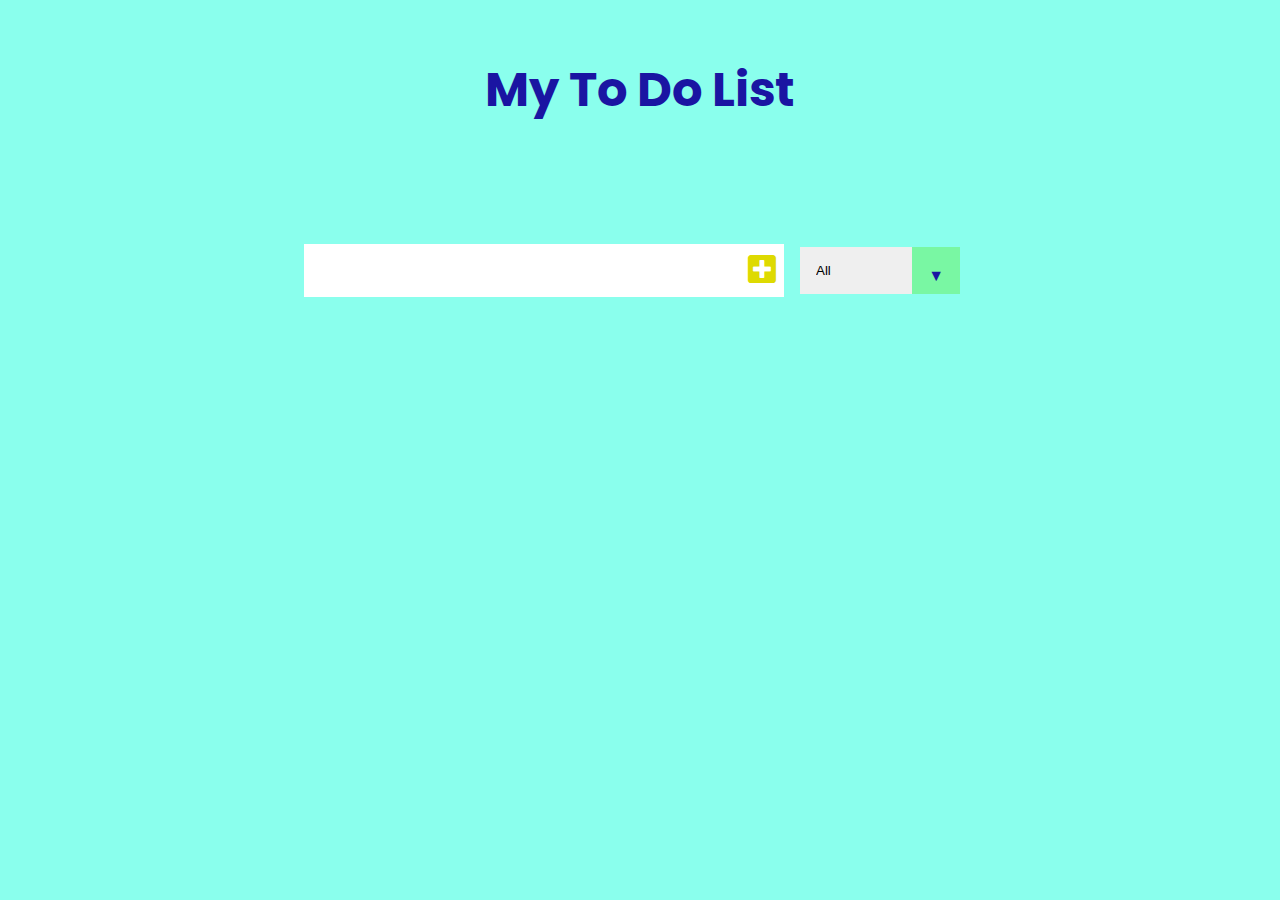
<file: TASK-1/index.html>
<!DOCTYPE html>
<html lang="en">

<head>
    <meta charset="UTF-8" />
    <meta http-equiv="X-UA-Compatible" content="IE=edge" />
    <meta name="viewport" content="width=device-width, initial-scale=1.0" />
    <link rel="preconnect" href="https://fonts.googleapis.com" />
    <link rel="preconnect" href="https://fonts.gstatic.com" crossorigin />
    <link href="https://fonts.googleapis.com/css2?family=Poppins:wght@200&display=swap" rel="stylesheet" />
    <link rel="stylesheet" href="https://cdnjs.cloudflare.com/ajax/libs/font-awesome/5.15.4/css/all.min.css" />
    <link rel="icon" type="image/png" href="favicon.png">
    <link rel="stylesheet" href="style.css" />
    <title>To-Do App</title>
</head>

<body>
    <header>
        <h1>My To Do List</h1>
    </header>
    <form>
        <input type="text" class="todo-input" />
        <button class="todo-button" type="submit">
        <i class="fas fa-plus-square"></i>
      </button>
        <div class="select">
            <select name="todos" class="filter-todo">
          <option value="all">All</option>
          <option value="completed">Completed</option>
          <option value="uncompleted">Uncompleted</option>
        </select>
        </div>
    </form>
    <div class="todo-container">
        <ul class="todo-list"></ul>
    </div>
    <script src="script.js"></script>
</body>

</html>
</file>
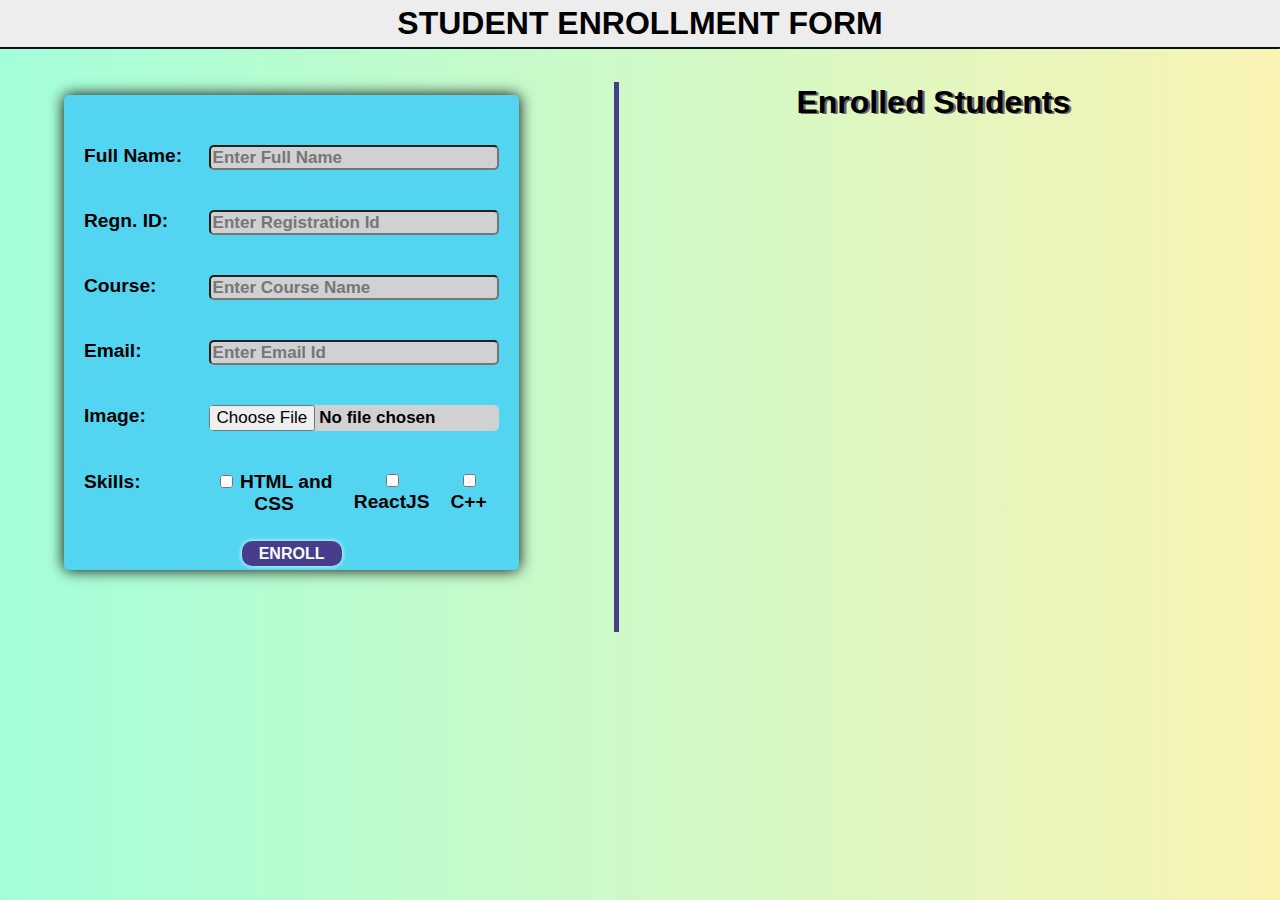
<file: TASK-3/index.html>
<!DOCTYPE html>
<html lang="en">
<head>
    <meta charset="UTF-8">
    <meta http-equiv="X-UA-Compatible" content="IE=edge">
    <meta name="viewport" content="width=device-width, initial-scale=1.0">
    <title>Enrollment Form</title>
    <link rel="icon" type="image/png" href="favicon.png">
    <link rel="stylesheet" href="style.css">
</head>
<body>

    <h1>STUDENT ENROLLMENT FORM</h1>
    <hr>
    <div class="box">
        <div class="container">
            <form action="" id="form">
                <div class="f1">
                    <label for="name">Full Name:</label>
                    <input type="text" name="name" class="in" placeholder="Enter Full Name" required>
                   </div>
                   <div class="f1">
                    <label for="id">Regn. ID:</label>
                    <input type="number" name="id" class="in" placeholder="Enter Registration Id" required>
                     </div>
                     <div class="f1">
                        <label for="course">Course:</label>
                        <input type="text" name="course" class="in" placeholder="Enter Course Name" required>
                         </div>
                         <div class="f1">
                            <label for="email">Email:</label>
                            <input type="email" name="email" class="in" placeholder="Enter Email Id" required>
                             </div>
                             <div class="f1">
                                <label for="image">Image:</label>
                                <input type="file" name="image" class="in" id="img" alt="student image" required accept="image/*" onchange="loadFile(event)">
                                 </div>
                                 <div class="f2">
                                    <label for="skills" required>Skills:</label>
                                    <div class="c">
                                        <div class="c1"><input type="checkbox" name="skills">
                                            <label for="">HTML and CSS</label></div>
                                            <div class="c1"><input type="checkbox" name="skills">
                                                <label for="">ReactJS</label></div>
                                                <div class="c1"><input type="checkbox" name="skills">
                                                    <label for="">C++</label></div>
                                        </div>
                                    </div>
                                    <input class="submit" type="submit" value="ENROLL">
     
                                 </form>
                                </div>
                                <div class="vl"></div>
                                <div class="display">
                                    <h2>Enrolled Students</h2>
                                </div>
                                </div>

                                <script src="script.js"></script>
    
</body>
</html>
</file>
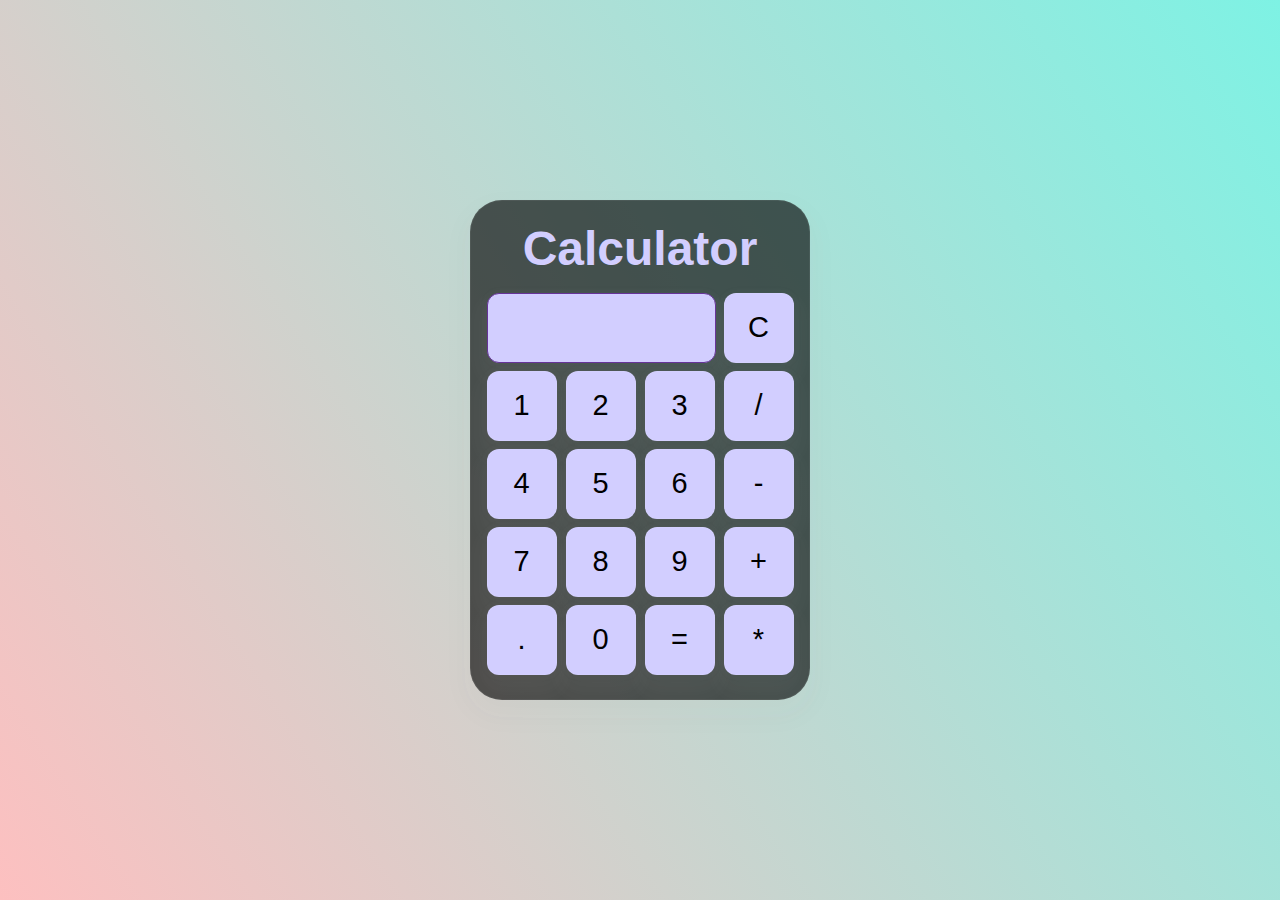
<file: TASK-4/index.html>
<!DOCTYPE html>
<html lang="en">
<head>
    <meta charset="UTF-8">
    <meta http-equiv="X-UA-Compatible" content="IE=edge">
    <meta name="viewport" content="width=device-width, initial-scale=1.0">
    <title>Calculator</title>
    <link rel="icon" type="image/png" href="favicon.png">
    <link rel="stylesheet" href="style.css">
</head>
<body>
    <div class="wrapper">
        <div class="hero">
            <h1 class="head" >Calculator</h1>
            <table>
                <tbody>
                <tr>
                    <td colspan="3"><div class="res" id="res"></div></td>
                    <td><button onclick="main('erase')">C</button></td>
                </tr>
                <tr>
                    <td><button onclick="main('1')">1</button></td>
                    <td><button onclick="main('2')">2</button></td>
                    <td><button onclick="main('3')">3</button></td>
                    <td><button onclick="main('/')">/</button></td>
                </tr>
                <tr>
                    <td><button onclick="main('4')">4</button></td>
                    <td><button onclick="main('5')">5</button></td>
                    <td><button onclick="main('6')">6</button></td>
                    <td><button onclick="main('-')">-</button></td>
                </tr>
                <tr>
                    <td><button onclick="main('7')">7</button></td>
                    <td><button onclick="main('8')">8</button></td>
                    <td><button onclick="main('9')">9</button></td>
                    <td><button onclick="main('+')">+</button></td>
                </tr>
                <tr>
                    <td><button onclick="main('.')">.</button></td>
                    <td><button onclick="main('0')">0</button></td>
                    <td><button onclick="main('enter')" >=</button></td>
                    <td><button onclick="main('*')">*</button></td>
                </tr>
            </tbody>
            </table>
        </div>
    </div>
    <script src="script.js"></script>
</body>
</html>
</file>
<file: TASK-1/style.css>
* {
    margin: 0;
    padding: 0;
    box-sizing: border-box;
}

body {
    /* background: linear-gradient( 0deg, rgb(100, 240, 18) 0%, rgba(255, 19, 19, 0.853) 100%); */
    background: #8affed;
    color: rgb(26, 21, 162);
    font-family: "Poppins", sans-serif;
    min-height: 100vh;
}

header {
    font-size: 1.5rem;
}

header,
form {
    min-height: 20vh;
    display: flex;
    justify-content: center;
    align-items: center;
}

form input,
form button {
    padding: 0.5rem;
    font-size: 2rem;
    border: none;
    background: white;
}

form input:focus {
    outline: none !important;
}

form button {
    color: #deda01;
    background: white;
    cursor: pointer;
    transition: all 0.3s ease;
}

form button:hover {
    background: #f6ff71;
    color: white;
}

.todo-container {
    display: flex;
    justify-content: center;
    align-items: center;
}

.todo-list {
    min-width: 30%;
    list-style: none;
}

.todo {
    margin: 0.5rem;
    background: white;
    color: black;
    font-size: 1.5rem;
    display: flex;
    justify-content: space-between;
    align-items: center;
    transition: all 0.5s ease;
}

.todo li {
    flex: 1;
}

.trash-btn,
.complete-btn {
    background: #050303;
    color: white;
    border: none;
    padding: 1rem;
    cursor: pointer;
    font-size: 1rem;
}

.complete-btn {
    background: rgb(59, 228, 59);
}

.todo-item {
    padding: 0rem 0.5rem;
}

.fa-trash-alt,
.fa-check {
    pointer-events: none;
}

.completed {
    text-decoration: line-through;
    opacity: 0.5;
}

.fall {
    transform: translateY(8rem) rotateZ(20deg);
    opacity: 0;
}

select {
    -webkit-appearance: none;
    -moz-appearance: none;
    appearance: none;
    outline: none;
    border: none;
}

.select {
    margin: 1rem;
    position: relative;
    overflow: hidden;
}

select {
    color: #000000;
    width: 10rem;
    cursor: pointer;
    padding: 1rem;
}

.select::after {
    content: "\25BC";
    position: absolute;
    background: #79f7a3;
    top: 0;
    right: 0;
    padding: 1rem;
    pointer-events: none;
    transition: all 0.3s ease;
}

.select:hover::after {
    background: white;
    color: #ff6f47;
}
</file>
<file: TASK-3/style.css>
* {
    box-sizing: border-box;
  }
  
  body {
    min-height: 100vh;
    height: 110%;
    text-align: center;
    font-family: sans-serif;
    font-weight: bold;
    color: black;
    margin: 0;
    background: linear-gradient(to right, #a3ffd9, #faf3b4);
  }
  
  h1 {
    margin: 0;
    padding: 5px 0;
    background-color: rgb(237, 237, 237);
    /* text-shadow: 2px 1px rgb(99, 235, 42); */
  }
  
  hr {
    border-top: 2px solid;
    border-bottom: none;
    border-color: rgb(0, 21, 31);
    margin-top: 0;
  }
  
  label {
    font-size: 1.2rem;
  }
  
  .container {
    text-align: center;
    width: 40%;
    height: 475px;
    /* max-height: 420px;*/
    padding-top: 30px;
    margin: 3% 15% 0 5%;
    box-shadow: 0 0 15px black;
    background-color: #53d5f2;
    /*  background-image: linear-gradient(to right, #4040c6, #007ff9, #00aae5, #00cca1, #6ee356 );*/
    border-radius: 5px;
  }
  
  .box {
    display: flex;
  }
  
  .f1 {
    display: flex;
    justify-content: space-between;
    padding: 20px;
  }
  
  .f2 {
    display: flex;
    padding: 20px;
  }
  
  .c {
    display: flex;
    margin-left: 15%;
  }
  
  .c1 {
    margin: 6px;
    margin-top: 0;
  }
  
  .display {
    text-align: left;
    display: flex;
    flex-direction: column;
    height: 500px;
    width: 50%;
  }
  
  .div1 {
    display: flex;
    flex-direction: column;
    padding-left: 10px;
  }
  
  .div1 div {
    padding: 5px;
  }
  
  .vl {
    border-left: 5px solid darkslateblue;
    height: 550px;
    position: absolute;
    left: 48%;
    margin-top: 25px;
  }
  
  .display h2 {
    margin-left: 15%;
    text-shadow: 2.3px 1px rgb(108, 100, 105);
    font-size: 32px;
  }
  
  .d {
    margin-bottom: 10px;
    width: 70%;
    height: 200px;
    border: 0.5px solid rgb(0, 21, 31);
    box-shadow: 0 0 15px black;
    background-color: darkslateblue;
    color: #fa903f;
    border-radius: 5px;
    display: flex;
    justify-content: space-between;
  }
  
  .f1 input {
    background-color: rgb(209, 209, 209);
    border-radius: 5px;
    font-size: 17px;
    height: 25px;
  }
  
  .f1 input::placeholder {
    font-weight: bold;
    color: rgb(118, 118, 118);
    background-color: rgb(209, 209, 209);
  }
  
  .in {
    width: 70%;
  }
  
  #img {
    height: fit-content;
    font-weight: bold;
  }
  
  .submit {
    background-color: darkslateblue;
    color: #f5fdfa;
    font-weight: bold;
    font-size: 1rem;
    width: 100px;
    height: 25px;
    border: 0;
    border-radius: 10px;
    box-shadow: 0 0 5px;
    cursor: pointer;
  }
  
  .submit:hover {
    cursor: pointer;
    transform: scale(1.5);
    transition: 0.5s;
  }
  
  .img {
    width: 150px;
    max-height: 120px;
    border-radius: 20px;
    padding: 5px;
    padding-right: 10px;
    align-self: center;
  }
  
  @media only screen and(max-width:730px) {
    .box {
      display: flex;
      flex-direction: column;
      justify-content: center;
      align-items: center;
    }
    .f1 {
      display: flex;
      flex-direction: column;
    }
    .f2 {
      display: flex;
      flex-direction: column;
      padding: 23px;
    }
    .in {
      width: 100%;
    }
    .display {
      width: 100%;
      display: flex;
      flex-direction: column;
      align-items: center;
    }
    .display h2 {
      margin-left: 0;
    }
    .c {
      display: flex;
      justify-content: space-around;
      margin-left: 0;
    }
    .submit {
      margin-bottom: 10px;
    }
  }
  
  @media only screen and(max-width:455px) {
    .d {
      flex-direction: column;
    }
    .img {
      align-self: center;
    }
  }
</file>
<file: TASK-4/style.css>
*{
    margin: 0;
    padding: 0;
    box-sizing: border-box;
}

html {
    font-family: sans-serif;
}

.wrapper{
    height: 100vh;
    width: 100%;
    background: linear-gradient(57deg ,rgb(253, 192, 192), rgb(126, 242, 228));
    display: flex;
    align-items: center;
    justify-content: center;
}

.hero{
    height: 500px;
    width: 340px;
    border-radius: 32px;
    background: rgba(0, 0, 0, 0.634);
    box-shadow: 0px 12px 20px 8px rgba(124, 124, 124, 0.041), 0px 12px 20px 8px rgba(255, 255, 255, 0.041);
    border: 1px solid rgba(255, 255, 255, 0.055);
    padding: 18px;
    display: flex;
    align-items: center;
    flex-direction: column;
    justify-content: center;
}
.hero table {
    height: 70%;
    width: 100%;
}
#res{
    box-shadow: 0px 0px 7px 2px rgba(124, 124, 124, 0.041), 0px 12px 20px 8px rgba(255, 255, 255, 0.041);
    background: rgb(210, 206, 255);
    height: 70px;
    width: 229px;
    border: 1px solid rebeccapurple;
    border-radius: 12px;
    margin: 3px;
    display: flex;
    align-items: center;
    padding: 0 8px;
    font-size: 26px;
    overflow-x: auto;
}

.hero table td button {
    cursor: pointer;
    box-shadow: 0px 0px 7px 2px rgba(124, 124, 124, 0.041), 0px 12px 20px 8px rgba(255, 255, 255, 0.041);
    background: rgb(210, 206, 255);
    border: 1px solid rgba(255, 255, 255, 0.055);
    outline: none;
    font-size: 29px;
    border-radius: 12px;
    height: 70px;
    width: 70px;
    margin: 3px;
}

.hero table td button:hover{
    background: rgba(255, 255, 255, 0.267);
    color: rgb(207, 215, 231);
}

.head{
    font-size: 48px;
    color:rgb(210, 206, 255);
    margin-bottom: 12px;
}
</file>
